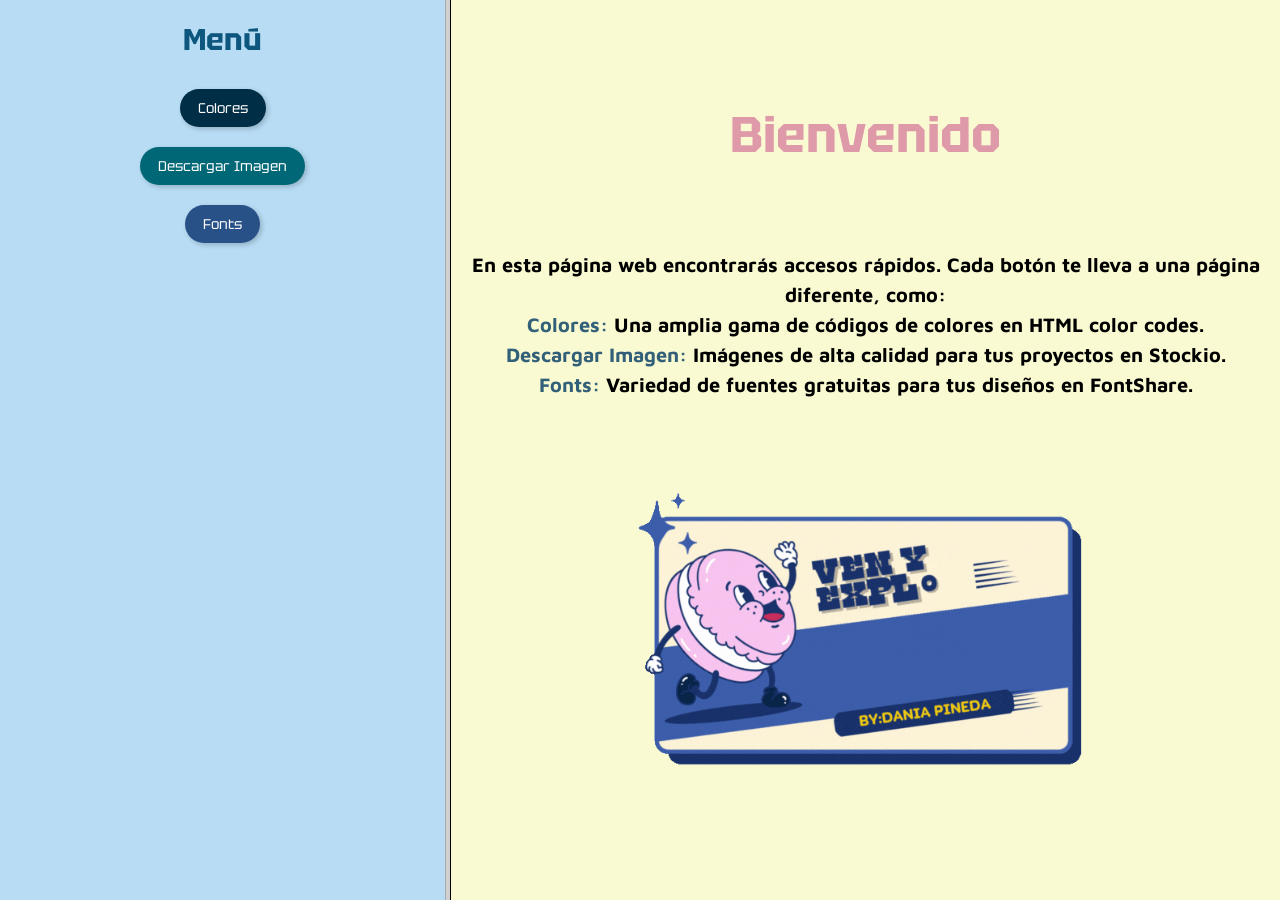
<file: index.html>
<!DOCTYPE html>
<html lang="en">
<head>
    <meta charset="UTF-8">
    <meta name="viewport" content="width=device-width, initial-scale=1.0">
    <link rel="stylesheet" href="principal.css">
    <link rel="preconnect" href="https://fonts.googleapis.com">
<link rel="preconnect" href="https://fonts.gstatic.com" crossorigin>
<link href="https://fonts.googleapis.com/css2?family=Eczar:wght@400..800&family=Maven+Pro&family=Tektur:wght@400..900&display=swap" rel="stylesheet">
    <title>Practica no.10</title>
</head>
  <FrameSet cols="35%,65%">
      <frame src="arriba.html">
      <frame name="abajo" src="abajo.html">
  </FrameSet>


</html>
</file>
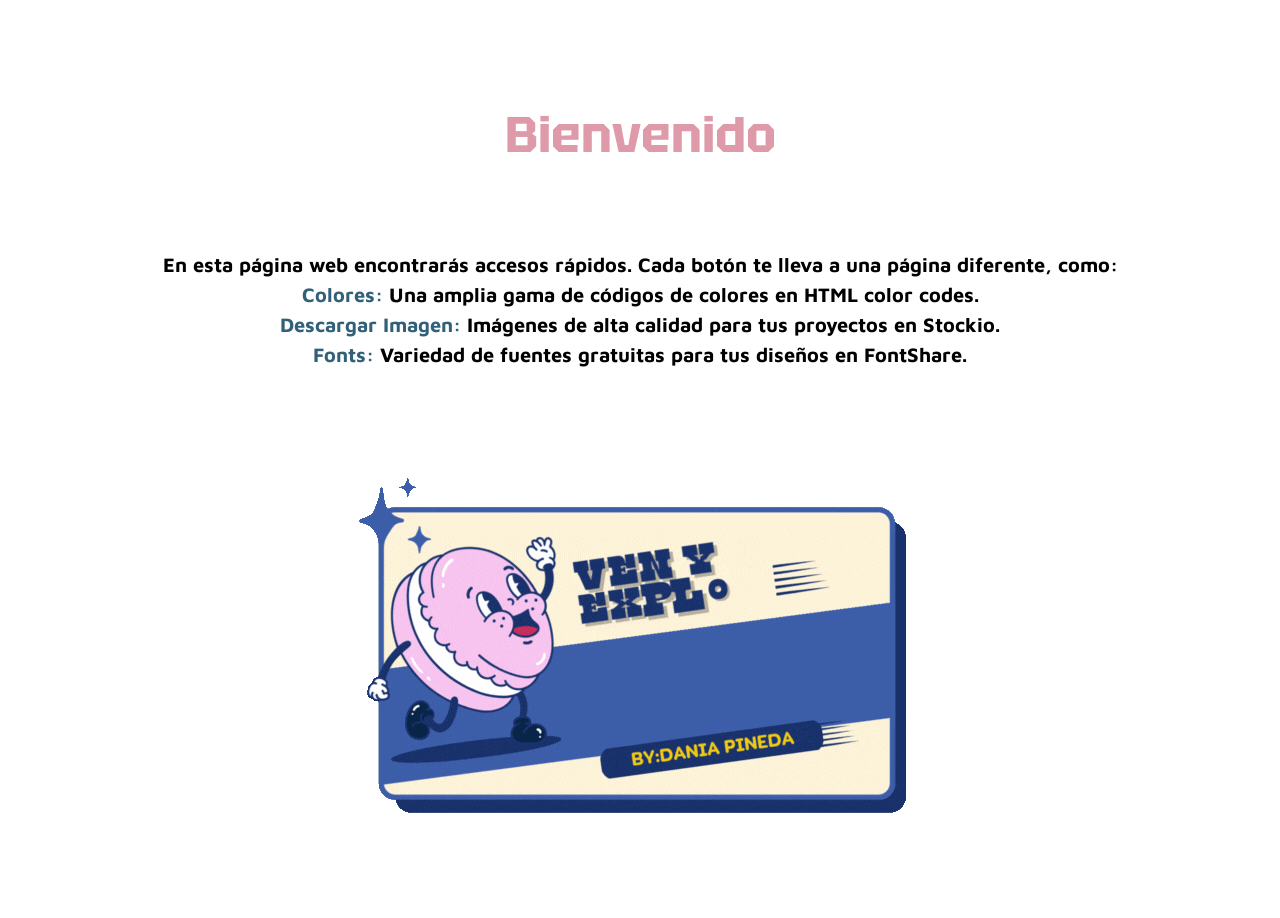
<file: abajo.html>
<!DOCTYPE html>
<html lang="es">
<html>
	<head>
		<link rel="stylesheet" href="principal.css">
		<link rel="preconnect" href="https://fonts.googleapis.com">
	<link rel="preconnect" href="https://fonts.gstatic.com" crossorigin>
	<link href="https://fonts.googleapis.com/css2?family=Eczar:wght@400..800&family=Maven+Pro&family=Tektur:wght@400..900&display=swap" rel="stylesheet">
		<meta charset="UTF-8">
	</head>
	<body>

        <div class="contenido">
			<h5>Bienvenido</h5>
			<h3>
				En esta página web encontrarás accesos rápidos. Cada botón te lleva a una página diferente, como:<br>
				<b>Colores:</b> Una amplia gama de códigos de colores en HTML color codes.<br>
				<b>Descargar Imagen:</b> Imágenes de alta calidad para tus proyectos en Stockio.<br>
				<b>Fonts:</b> Variedad de fuentes gratuitas para tus diseños en FontShare.
			</h3>
		</div>
		<center><img src=img/desing.gif class="responsivo"></center>
	</body>
</html>
</file>
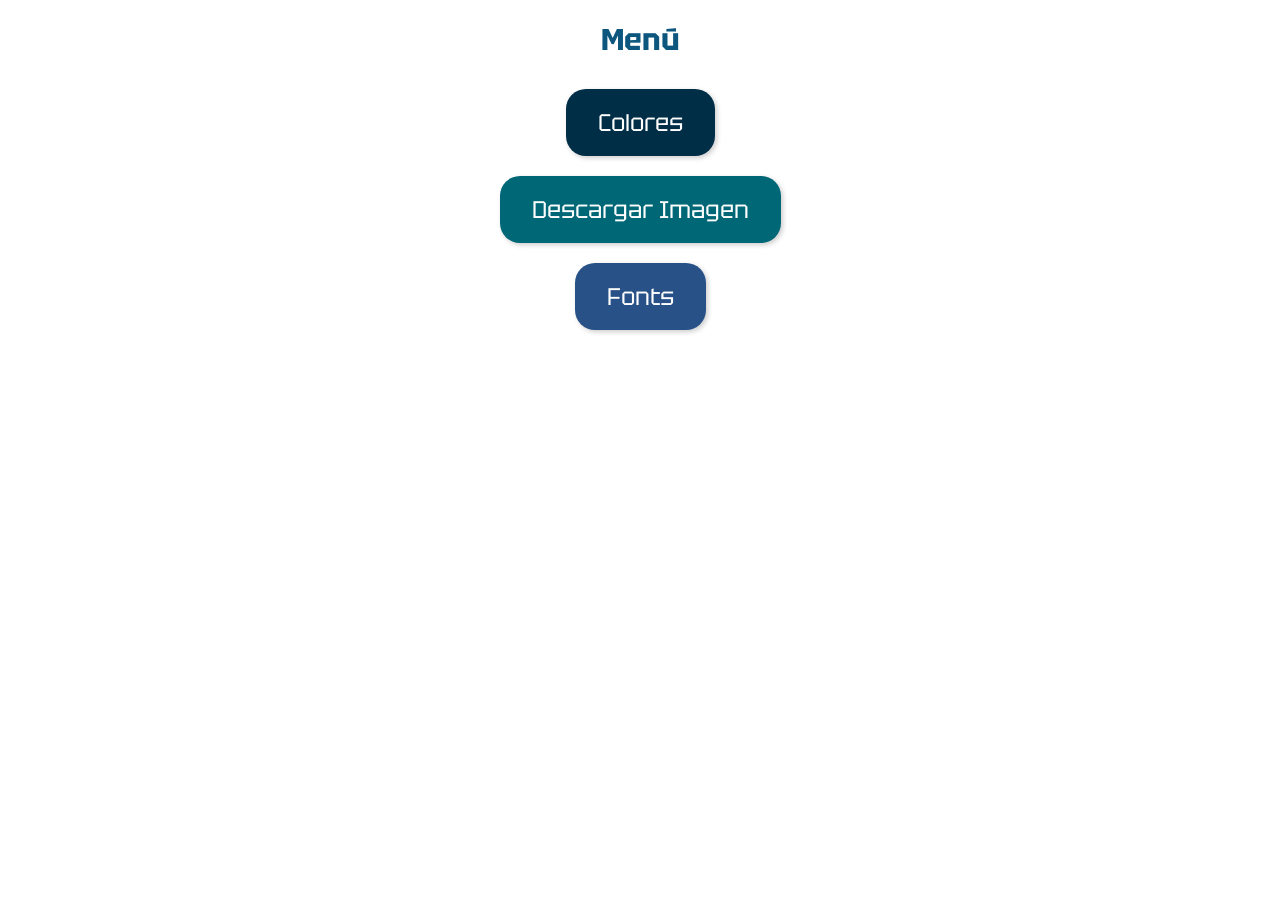
<file: arriba.html>
<!DOCTYPE html>
<html lang="es">
<html>
	<head>
	<link rel="stylesheet" href="principal.css">
    <link rel="preconnect" href="https://fonts.googleapis.com">
	<link rel="preconnect" href="https://fonts.gstatic.com" crossorigin>
	<link href="https://fonts.googleapis.com/css2?family=Eczar:wght@400..800&family=Maven+Pro&family=Tektur:wght@400..900&display=swap" rel="stylesheet">
		<meta charset="UTF-8">
	</head>
	<body>	
		<center><h1>Menú<br></h1></center>
		<script src="principal.js"></script>
    
	</body>
</file>
<file: principal.css>
h1{ color:#0d567e; font-size:30px;font-family:"Tektur"; text-align: center;}
h3{ color: #000000;font-size: 20px;font-family: "Maven Pro", sans-serif;text-align: center;line-height: 1.5;}
h5{ color:#df9aaa;font-size:50px;font-family:"Tektur";text-align: center;}
img.responsivo {
    width: 680px;
    height: 510px;
    display: block;
    margin: auto;
  }
.contenido {max-width: 1000px;margin: auto;padding: 10px;
}

b {
    color: #336079;
}
  .boton {
    display: inline-block;
    text-decoration: none;
    padding: 10px 20px;
    margin: 10px;
    font-size: 18px;
    border-radius: 20px;
    box-shadow: 2px 2px 5px rgba(0, 0, 0, 0.2);
    transition: background-color 0.3s;
  }

  .boton:hover {
    background-color: #f5d0e0;
  }

  .tektur {
    font-family: 'Tektur', cursive;
  }

  .centrado {
    text-align: center;
  }
  
  @media screen and (min-width: 0px) and (max-width: 400px) {
    body {
      background-color:   lightblue;
    }
  
    img.responsivo {
      width: 180px;
      height: auto;
    }
  
    .boton {
      font-size: 10px;
      padding: 8px 12px;
    }
    h5{ color:#df9aaa;font-size:20px;font-family:"Tektur";text-align: center;}
    h3{ color: #000000;font-size: 10px;font-family: "Maven Pro", sans-serif;text-align: center;line-height: 1.5;}
    
  }
  
  @media screen and (min-width: 401px) and (max-width: 700px) {
    body {
      background-color: #b7dcf4;
    }
  
    img.responsivo {
      width: 400px;
      height: auto;
    }
  
    .boton {
      font-size: 14px;
      padding: 10px 18px;
    }
  }
  @media screen and (min-width: 701px) and (max-width: 1000px) {
    body {
      background-color: 	lightgoldenrodyellow;
    }
  
    img.responsivo {
      width: 550px;
      height: auto;
    }
  
    .boton {
      font-size: 16px;
      padding: 12px 20px;
    }
  }
  @media screen and (min-width: 1001px) {
    body {
      background-color:rgb(255, 255, 255) ;
    }
  
    img.responsivo {
      width: 680px;
      height: 510px;
    }
  
    .boton {
      font-size: 24px;
      padding: 18px 32px;
    }
  }
</file>
